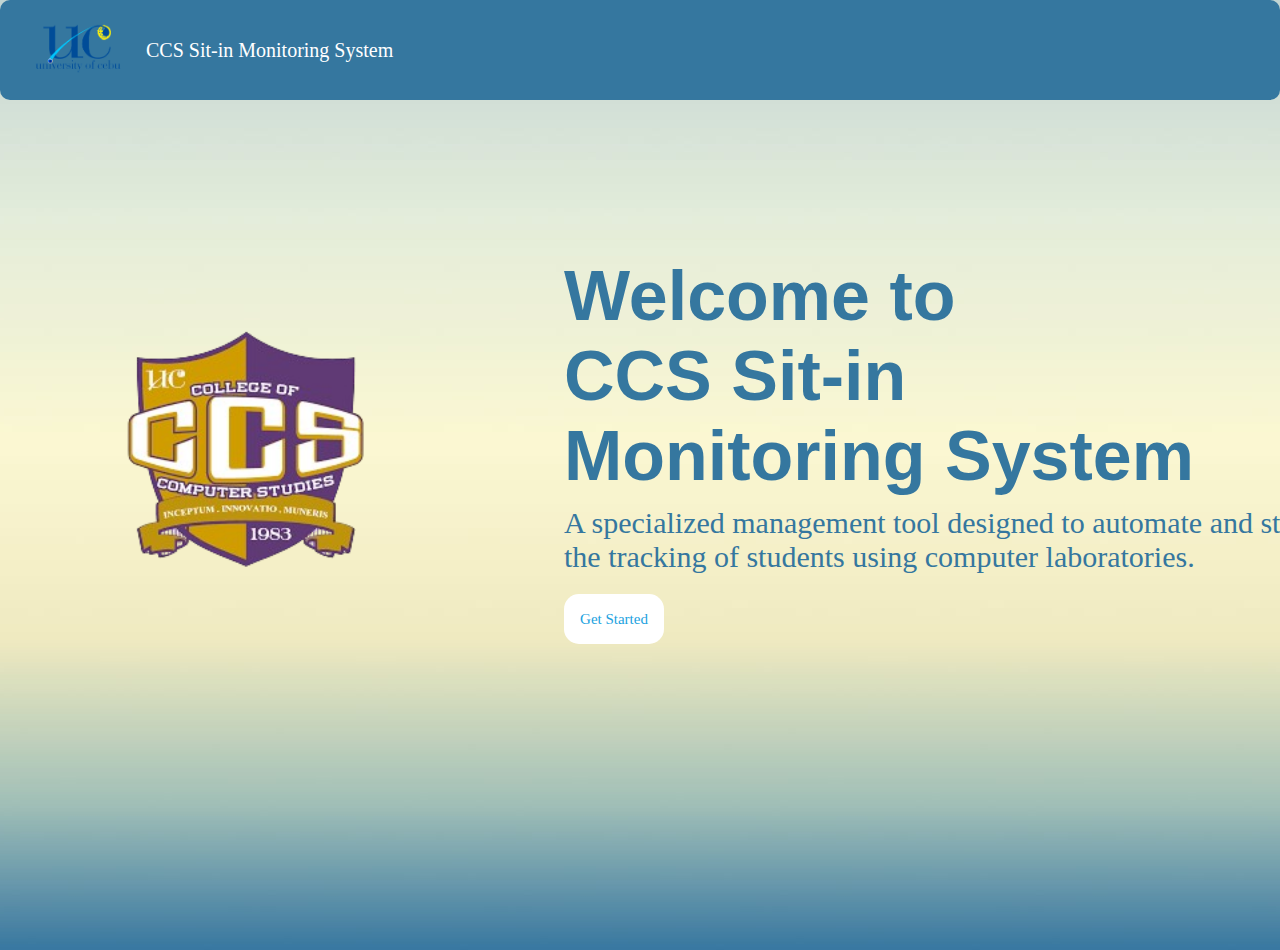
<file: index.html>
<!DOCTYPE html>
<html lang="en">
<head>
    <meta charset="UTF-8">
    <meta name="viewport" content="width=device-width, initial-scale=1.0">
    <link rel="stylesheet" href="style.css">
    <title>Sit-in Monitoring System</title>
</head>
<body style="background-image: url(images/bg.jpg);
background-size: cover;
background-position: center;">
     <nav>
        <div class="logo">
            <div class="logo-holder"></div>
            <img src="images/uc.png" alt="UCLOGO"
            height="90px"width = "90px">
            <P class="title">CCS Sit-in Monitoring System
        </div>
                

        <div class="links">
            <a href="">Home</a>
            <a href="">Community</a>
            <a href="">About</a>
            <a href="login.html">Login</a>
            <a href="registration.html">Register</a>
            
        </div>
    </nav>
    <div class="main">
        <div class="left">
            <img src="images/ccslogo.png" alt="CCSlogo" height="300px" width="300px">
            
            
        </div>
         <div class="right">
            <h1>Welcome to</h1>
            <h1 class>CCS Sit-in Monitoring System</h1>
            <p>A specialized management tool designed to automate and streamline the tracking of students using computer laboratories.</p>
            <button class="getbutton" onclick="goToRegister()">Get Started</button>
        </div>
        
    </div>
    <script src="script.js"></script>
    </body>
</html>
</file>
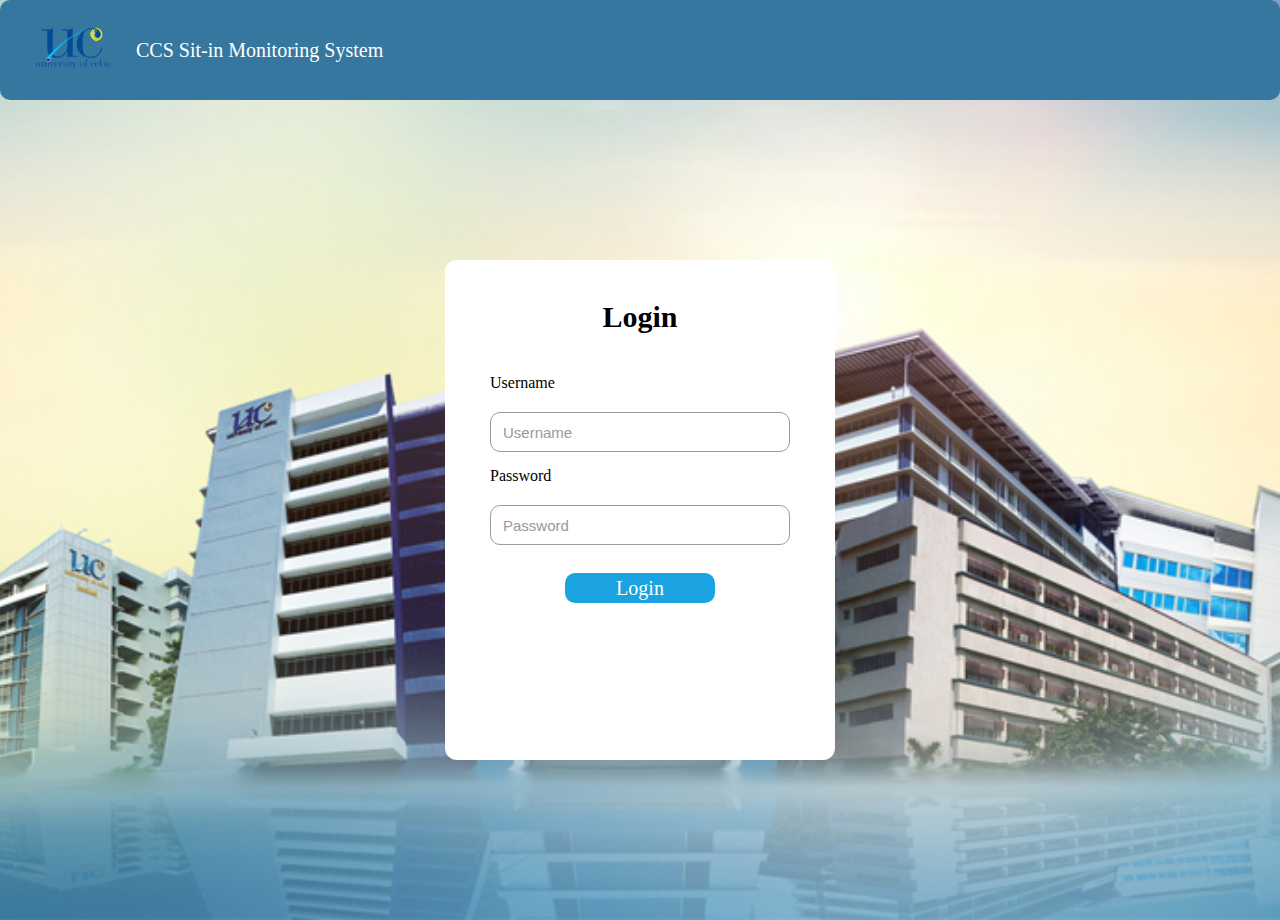
<file: login.html>
<!DOCTYPE html>
<html lang="en">
<head>
    <meta charset="UTF-8">
    <meta name="viewport" content="width=device-width, initial-scale=1.0">
    <link rel="stylesheet" href="style.css">
    <title>Login</title>
</head>
<body style="background-image: url(images/ucampus.jpg);
background-size: cover;
background-position: center;">
     <nav>
        <div class="logo">
            <div class="logo-holder"></div>
            <img src="images/uc.png" alt="UCLOGO"
            height="80px"width = "80px">       
            <P class="title">CCS Sit-in Monitoring System</P>
        </div>
                

        <div class="links">
            <a href="index.html">Home</a>
            <a href="">Community</a>
            <a href="">About</a>
            <a href="login.html">Login</a>
            <a href="registration.html">Register</a>
            
        </div>
    </nav>
            <section class="login">
               <form class="login-form"> 
                    <h1>Login</h1>
                </div>

                <div class="input">
                    <label for="username">Username</label>
                    <input type="text" id="username" placeholder="Username">
                </div>
                 <div class="input">
                    <label for="password">Password</label>
                    <input type="password" id="password" placeholder="Password">
                </div>
                <div class="actions">
                <button class="button">Login</button>
                
                </div>
            </form>
            
        </section>
       
</body>
</html>
</file>
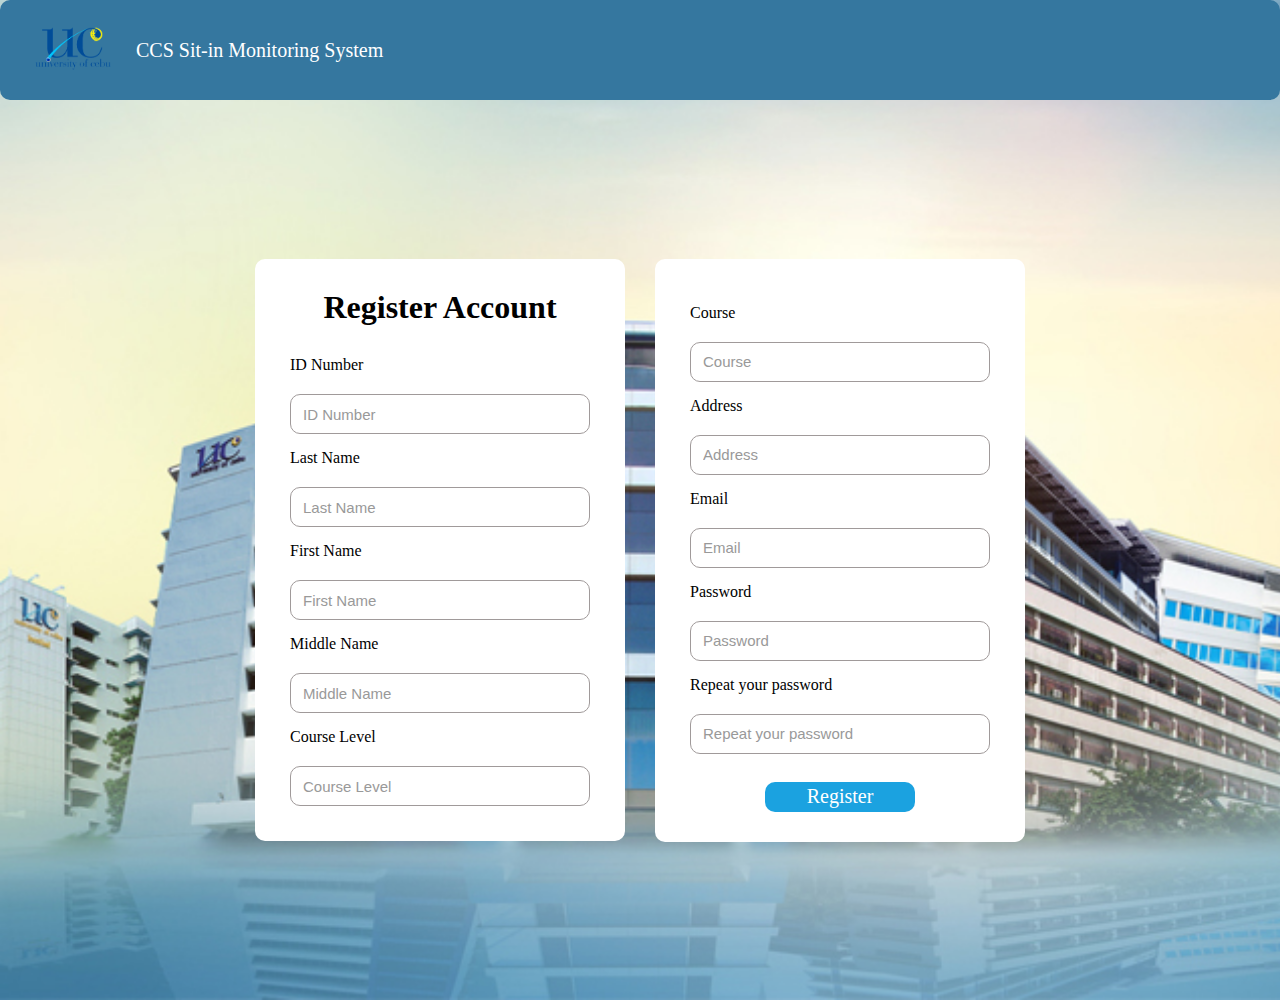
<file: registration.html>
<!DOCTYPE html>
<html lang="en">
<head>
    <meta charset="UTF-8">
    <meta name="viewport" content="width=device-width, initial-scale=1.0">
    <link rel="stylesheet" href="style.css">
    <title>Registration</title>
</head>
<body style="background-image: url(images/ucampus.jpg);
background-size: cover;
background-position: center;">
       <nav>
        <div class="logo">
            <div class="logo-holder"></div>
            <img src="images/uc.png" alt="UCLOGO"
            height="80px"width = "80px">
            <P class="title">CCS Sit-in Monitoring System</P>
        </div>
                

        <div class="links">
            <a href="index.html">Home</a>
            <a href="">Community</a>
            <a href="">About</a>
            <a href="login.html">Login</a>
            <a href="">Register</a>
            
        </div>
    </nav>
    <div class="regmain">

    </div>
    <section class="register">
            
            <form class="register-form">

                <h1 style="margin-bottom:20px ;">Register  Account</h1>
                <div class="input">
                    <label for="idnumber">ID Number</label>
                    <input type="text" id="idnumber" placeholder="ID Number">
                </div>
                <div class="input">
                    <label for="lastname">Last Name</label>
                    <input type="text" id="lastname" placeholder="Last Name">
                </div>
                <div class="input">
                    <label for="firstname">First Name</label>
                    <input type="text" id="firstname" placeholder="First Name">
                </div>
                 <div class="input">
                    <label for="middlename">Middle Name</label>
                    <input type="text" id="middlename" placeholder="Middle Name">
                </div>
                <div class="input">
                    <label for="courselevel">Course Level</label>
                    <input type="text" id="courselevel" placeholder="Course Level">
                </div>
                <div class="actions">
                  
                
                </div>
            </form>
               <form class="register-form">

                <div class="input">
                    <label for="courselevel">Course</label>
                    <input type="text" id="course" placeholder="Course">
                </div>
                <div class="input">
                    <label for="address">Address</label>
                    <input type="text" id="address" placeholder="Address">
                </div>
                <div class="input">
                    <label for="email">Email</label>
                    <input type="email" id="email" placeholder="Email">
                </div>
                 <div class="input">
                    <label for="password">Password</label>
                    <input type="password" id="password" placeholder="Password">
                </div>
                <div class="input">
                    <label for="reppassword">Repeat your password</label>
                    <input type="password" id="reppassword" placeholder="Repeat your password">
                </div>
                <div class="actions">
    <button class="button">Register</button>
</div>

            </form>
            
        </section>
</body>
</html>
</file>
<file: style.css>
* {
  margin: 0px;
  padding: 0px;
  box-sizing: border-box;
}
/* NAVIGATION PAGE */
nav {
  height: 100px;
  width: 100%;
  background-color: #35779f;
  border-radius: 5px;
  padding: 10px;
}
.links {
  display: flex;
  gap: 50px;
  padding-left: 500px;
  font-family: taho;
}
.links a {
  color: white;
  text-decoration: none;
}
.links a:hover {
  color: #ffffff;
  transform: scale(1.1);
  transition: all 0.3s ease;
}
nav {
  display: flex;
  justify-content: left;
  align-items: center;
  padding-left: 30px;
  gap: 300px;
  border-radius: 10px;
}

/* HOME PAGE */

.logo {
  display: flex;
  align-items: center;
  gap: 3px;
}
.left {
  height: 600px;
  width: 40%;
  display: flex;
  justify-content: center;
  align-items: center;
  /* background-color: #ffffff; */
  border-radius: 50px;
}
.right {
  height: 600px;
  width: 60%;
  /* background-color: #35779f; */
  border-radius: 50px;
  display: flex;
  justify-content: center;
  align-items: start;
  font-family: tahoma;
  font-size: 20px;
  flex-direction: column;
  padding: 50px;
}
.right .getbutton {
  margin-top: 20px;
  height: 50px;
  width: 100px;
  background-color: rgb(255, 255, 255);
  color: rgb(27, 162, 224);
  border-radius: 15px;
  font-size: 15px;
  font-family: tahoma;
  border: none;
  cursor: pointer;
}
.right .getbutton:hover {
  color: white;
  transform: scale(1.1);
  transition: all 0.3s ease;
}

.right h1 {
  font-size: 70px;
  color: #35779f;
  font-family: Verdana, Geneva, Tahoma, sans-serif;
}
.right p {
  width: 850px;
  color: #35779f;
  font-family: Tahoma;
  font-weight: 100;
  margin-top: 10px;
  font-size: 30px;
}
.title {
  width: 400px;
  font-size: 20px;
  font-family: Tahoma;
  padding-right: 100px;
  padding-left: 20px;
  color: rgb(255, 255, 255);
}
.main {
  padding-top: 50px;
  display: flex;
  /* background-color: #f9f7d1; */
  height: 850px;
  gap: 30px;
  padding-left: 10px;
  padding-right: 10px;
}
.input {
  display: flex;
  flex-direction: column;
  gap: 20px;
  width: 300px;
  margin: 5px;
}
.input label{
  margin-top: 10px;
}
form input {
  height: 40px;
  border-radius: 5px;
  padding: 5px;
  font-size: 15px;
}
/* REGISTER PAGE  */

.register {
  min-height: 100vh;
  width: auto;
  justify-content: center;
  display: flex;
  align-items: center;
  gap: 30px;
}
.button {
  background-color: #f0f0f0;
  height: 30px;
  width: 150px;
  margin-top: 23px;
  border-radius: 10px;
}
.register-form {
  background-color: rgb(255, 255, 255);
  padding: 30px;
  border-radius: 10px;
  font-family: tahoma;
  border:none;
}
.register-form h1{
  text-align: center;
}

/* LOG IN PAGE */
.login {
  height: 820px;
  width: 100%;
  /* background-color: #e5dce6; */
  display: flex;
  justify-content: center;
  align-items: center;
}
.login-header {
  display: flex;
  align-items: center;
  justify-content: center;
  gap: 30px;
  text-align: center;
}
.login-form {
  height: 500px;
  padding: 40px;
  width: auto;
  max-width: 400px;
  background-color: rgb(255, 255, 255);
  border: 1px none black;
  font-family: tahoma;
  border-radius: 12px;
}
.login-form h1 {
  margin-bottom: 30px;
  color: #000000;
  font-size: 30px;
  text-align: center;
}
.actions{
  display: flex;
  justify-content: center;
  align-items: center;
  flex-direction: column;
}
.actions .button {
  background-color: rgb(27, 162, 224);
  font-size: 20px;
  font-family: Tahoma;
  font-weight: 3px;
  color: white;
  border: none;
  cursor: pointer;
}
.input input {
  padding: 12px;
  border: 1px solid #a09a9a;
  border-radius: 10px;
  outline: none;
}
.input input:focus{
    border-color: #572c6d;
    box-shadow: 0 0 10px #572c6d white;
}
.input input::placeholder {
    color: #999;
}
</file>
